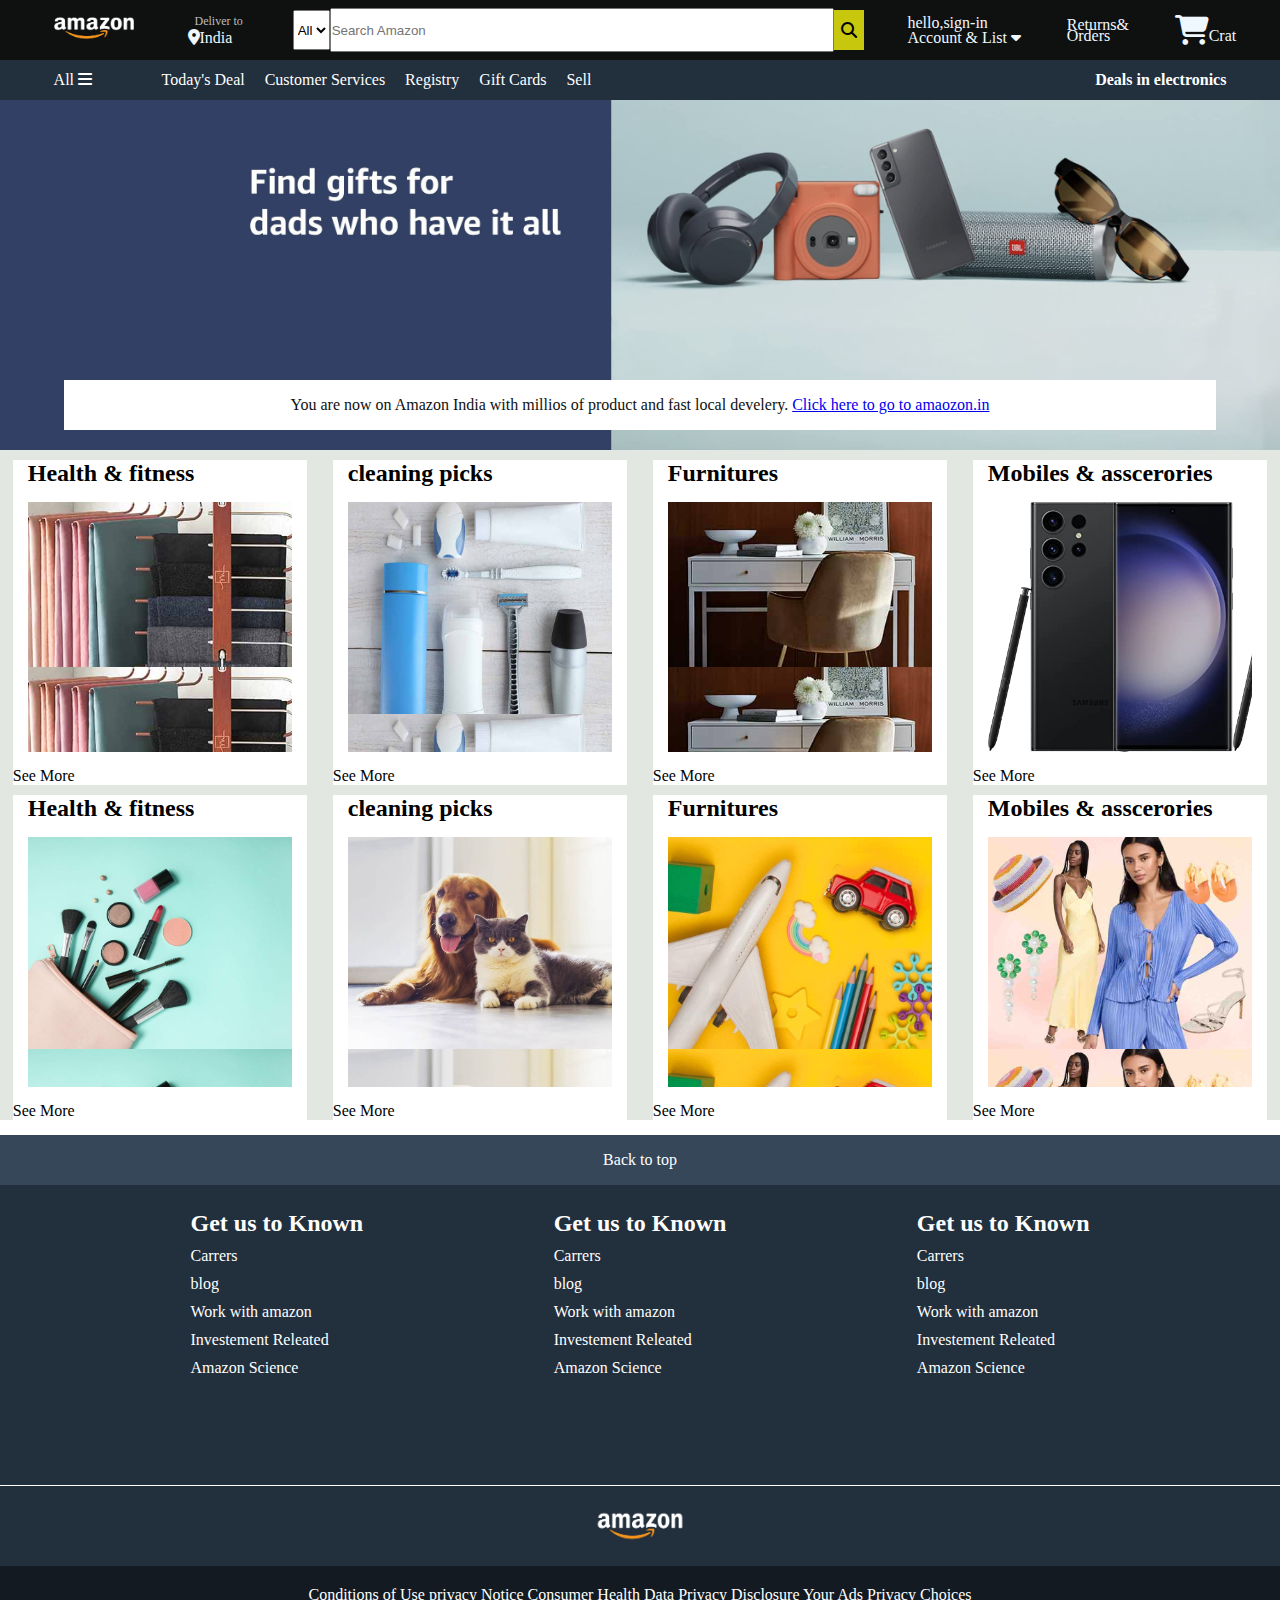
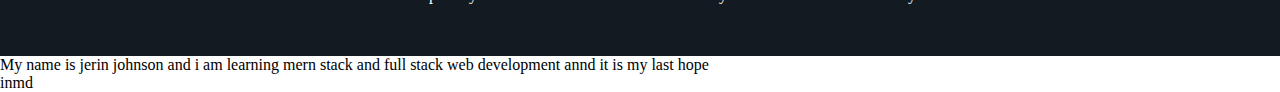
<file: index.html>
<!DOCTYPE html>
<html lang="en">
<head>
    <meta charset="UTF-8">
    <meta name="viewport" content="width=device-width, initial-scale=1.0">
    <link rel="stylesheet" href="style.css">
    <link rel="stylesheet" href="https://cdnjs.cloudflare.com/ajax/libs/font-awesome/6.7.2/css/all.min.css" integrity="sha512-Evv84Mr4kqVGRNSgIGL/F/aIDqQb7xQ2vcrdIwxfjThSH8CSR7PBEakCr51Ck+w+/U6swU2Im1vVX0SVk9ABhg==" crossorigin="anonymous" referrerpolicy="no-referrer" />
    <title>Amazon</title>
</head>
<body>
    <header>
        <div class="nav-bar">
            <div id="nav-logo">
                <img class="border" src="amazon_logo.png" alt="amazon-logo">
            </div>
            <div id="address">
                <p style=" margin-left: 7px; font-size: 12px;color: rgb(188, 188, 188);">Deliver to</p>
                <p><i class="fa-solid fa-location-dot"></i>India</p>
            </div>
            <div style="display: flex;align-items: center;justify-content: center;" id="search-box">
                <select name="" id="option" style="height: 40px;"> 
                    <option value="">All</option></select>
            <input style="width: 500px; height: 40px; margin-right: 0px;" type="text" placeholder="Search Amazon">
            <div style="background-color: #c7c70d ;width: 30px; height: 40px;display: flex;align-items: center;justify-content: center;"><i style="color: black;" class="fas fa-search" id="search-box"></i></div>
            </div>

            <div id="sign-in" class="border">
                <p style="height: 12px; margin-bottom: 3px;">hello,sign-in</p>
                <p >  Account & List <i class="fa-solid fa-caret-down"></i></p>
            </div>
            <div id="return-order" class="border">
                <p style="height: 11px;">Returns&</p>
                <p>Orders</p>
            </div>
            <div id="cart" class="border">
                <p><i class="fa-solid fa-cart-shopping"></i>Crat</p>

            </div>

        </div>

        <div id="side-panel">
            <div id="panel-all">
                <p>All <i class="fa-solid fa-bars"></i></p>
            </div>
            <div id="panel-opps">
                <p>Today's Deal</p>
                <p>Customer Services</p>
                <p>Registry</p>
                <p>Gift Cards</p>
                <p>Sell</p>
            </div>
            <div id="panel-deals">
                <p>Deals in electronics</p>
            </div>
        </div>
    </header>

    <div id="hero-section">
        <div id="hero-test">
            <p>You are now on Amazon India with millios of product and fast local develery. <a href="#">Click here to go to amaozon.in</a> </p>
        </div>
    </div> 
    <div id="shopping">
        <div class="box1 box">
            <h2>Health & fitness</h2>
            <div class="images" style="background-image: url(box1_image.jpg);"></div>
            <p>See More</p>

        </div>
        <div class="box2 box">
            <h2>cleaning picks</h2>
            <div class="images" style="background-image: url(box2_image.jpg);"></div>
            
            <p>See More</p>
        </div>
        <div class="box3 box">

            <h2>Furnitures</h2>
            <div class="images" style="background-image: url(box3_image.jpg);"></div>
            <p>See More</p>

        </div>
        <div class="box4 box">

            <h2>Mobiles & asscerories</h2>
            <div class="images" style="background-image: url(box4_image.jpg);"></div>
            <p>See More</p>

        </div>

        <div class="box1 box">
            <h2>Health & fitness</h2>
            <div class="images" style="background-image: url(box5_image.jpg);"></div>
            
            <p>See More</p>

        </div>
        <div class="box2 box">
            <h2>cleaning picks</h2>
            <div class="images" style="background-image: url(box6_image.jpg);"></div>
            
            <p>See More</p>
        </div>
        <div class="box3 box">

            <h2>Furnitures</h2>
            <div class="images" style="background-image: url(box7_image.jpg);"></div>
            <p>See More</p>

        </div>
        <div class="box4 box">

            <h2>Mobiles & asscerories</h2>
            <div class="images" style="background-image: url(box8_image.jpg);"></div>
            <p>See More</p>

        </div>
    </div>

    <footer>
        <div id="footer-panel">
          <a href="#nav-logo"><p>Back to top</p></a>
        </div>
        <div id="foot-panel1">
            <div class="inner1-footer">
                <h2>Get us to Known</h2>
            <a href="">Carrers</a>
            <a href="">blog</a>
            <a href="">Work with amazon</a>
            <a href="">Investement Releated</a>
            <a href="">Amazon Science</a>
            </div>

            <div class="inner1-footer">
                <h2>Get us to Known</h2>
            <a href="">Carrers</a>
            <a href="">blog</a>
            <a href="">Work with amazon</a>
            <a href="">Investement Releated</a>
            <a href="">Amazon Science</a>
            </div>

            <div class="inner1-footer">
                <h2>Get us to Known</h2>
            <a href="">Carrers</a>
            <a href="">blog</a>
            <a href="">Work with amazon</a>
            <a href="">Investement Releated</a>
            <a href="">Amazon Science</a>
            </div>
        </div>

        <div id="foot-panel3">
                <img height="60px" src="amazon_logo.png" alt="Amazon logo">
            
        </div>

        <div id="foot-last">
            <div id="terms">
                <a href="">Conditions of Use</a>
                <a href="">privacy Notice</a>
                <a href="">Consumer Health Data Privacy Disclosure</a>
                <a href="">Your Ads Privacy Choices</a>
            </div>

        </div>
    </footer>


    <p>My name is jerin johnson and i am learning mern stack and full stack web development annd it is my last hope</p>
    inmd
</body>
</html>
</file>
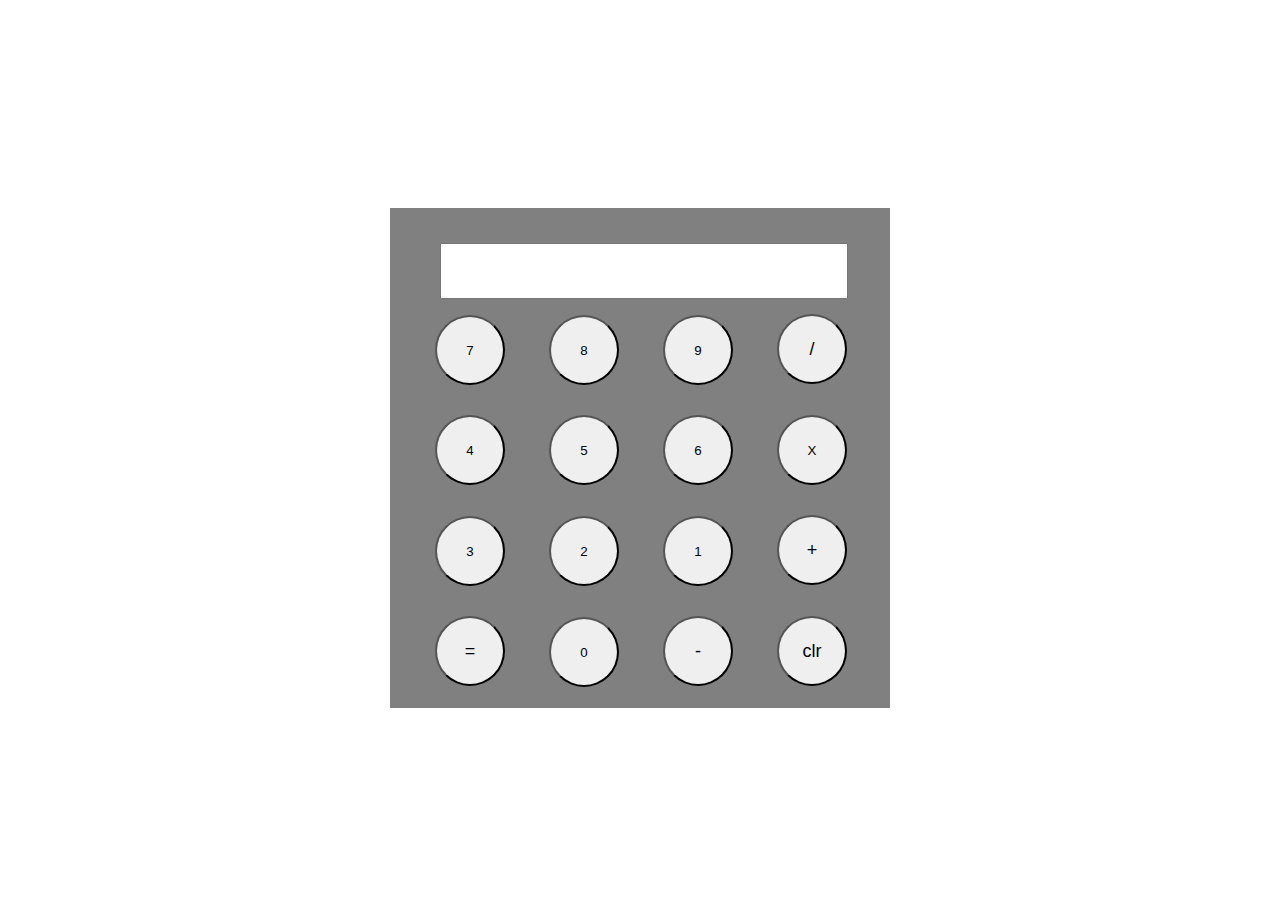
<file: first.html>
<!DOCTYPE html>
<html lang="en">
<head>
    <meta charset="UTF-8">
    <meta name="viewport" content="width=device-width, initial-scale=1.0">
    <link rel="stylesheet" href="styles.css">
    <title>Document</title>
</head>
<body>
   
    <div id="container">

        <input type="text" id="input-box">


        <div id="sub-div">
            <div id="row1" class="row">
                <button onclick="cal(7)">7</button>
                <button onclick="cal(8)">8</button>
                <button onclick="cal(9)">9</button>
                <button onclick="cal('/')" style="font-size: large;">/</button>  
            </div>
    
            <div id="row2" class="row">
                <button onclick="cal(4)">4</button>
                <button onclick="cal(5)">5</button>
                <button onclick="cal(6)">6</button>
                <button onclick="cal('*')">X</button>
            </div>
    
            <div id="row3" class="row">
                <button onclick="cal(3)">3</button>
                <button onclick="cal(2)">2</button>
                <button onclick="cal(1)">1</button>
                <button onclick="cal('+')" style="font-size: large;">+</button>
            </div>
    
            <div id="row4" class="row">
                <button onclick="equal()" style="font-size: large;">=</button>
                <button onclick="cal(0)">0</button>
                <button onclick="cal('-')" style="font-size: large;">-</button>
                <button onclick="clr()" style="font-size: large;">clr</button>
            </div>
        </div>



    </div>




    <script src="scrpit.js"></script>
</body>
</html>
</file>
<file: style.css>
*{
    margin: 0%;
    padding: 0%;
    border: border-box;
    scroll-behavior: smooth;
}
.nav-bar{
    height: 60px;
    background-color: #0f1111;
    display: flex;
    align-items: center;
    color: aliceblue;
    justify-content: space-evenly;
}
#nav-logo img{
    height: 50px;
    width: 100px;
}
.border{
    border: 2px solid transparent;
}
.border:hover{
    border: 2px solid white;
}
#option{
    margin-left:8px;
    margin-right: 0px;
}
#cart i{
    font-size: 30px;
}
#side-panel{
    display: flex;
    height: 40px;
    background-color: #222f3d;
    color: white;
    align-items: center;
    justify-content: space-evenly;
}
#panel-opps p{
    display: inline;
    margin-left: 16px;
    
}
#panel-opps{
    width: 70%;
}
#panel-deals p{
    font-weight: bolder;
}
#hero-section{
    background-image: url(hero_image.jpg);
    height: 350px;
    background-size: cover;
    display: flex;
    justify-content: center;
    align-items: end;
}
#hero-test{
    background-color: white;
    color: #0f1111;
    display: flex;
    align-items: center;
    height: 50px;
    justify-content: center;
    width: 90%;
    margin-bottom: 20px;
}
#shopping{
    display: flex;
    justify-content: space-around;
    background-color: #e2e7e2;
    flex-wrap: wrap;
}
.box{
    margin-top: 10px;
    height: 325px;
    width: 23%;
    background-color: white;
    /* text-align: center; */
    
}
.images{
    height: 250px;
    margin: 15px;
    background-size: contain;

}
.box h2{
    margin-left: 15px;
}
#footer-panel{
    height: 50px;
    background-color: #37475a;
    color: white;
    display: flex;
    justify-content: center;
    align-items: center;
    margin-top: 15px;
}
#foot-panel1{
    background-color: #222f3d;
    height: 300px;
    display: flex;
    justify-content: space-evenly;

}
.inner1-footer{
    color: white;
    margin-top: 25px;
}
.inner1-footer a{
    display: block;
    text-decoration: none;
    color: white;
    margin-top: 10px;
}
#footer-panel a{
    color: white;
    text-decoration: none;
}
#foot-panel3{
    height: 80px;
    border-top: 0.1px solid white;
    background-color: #222f3d;
    display: flex;
    align-items: center;
    justify-content: center;
}
#foot-last{
    height: 70px;
    color: white;
    background-color: #131a22;
    text-align: center;
    padding-top: 20px;
    
}

#terms a{
    text-decoration: none;
    color: white;
}
</file>
<file: styles.css>
body{
    display: flex;
    align-items: center;
    justify-content: center;
    height: 100vh;
}


#container{
    height: 460px;
    width: 460px;
    background-color: gray;
    padding: 20px;
    
}
#input-box{
    height: 50px;
    width: 400px;
    margin-left: 30px;
    margin-top: 15px;
    pointer-events: none;
}
.row button{
    height: 70px;
    width: 70px;
    margin: 15px;
    margin-left: 25px;
    border-radius: 50%;
}

.row button:hover{
    background-color: rgb(45, 45, 6);
    color: white;
    border: 1px solid white;
}
#sub-div{
  
}
</file>
